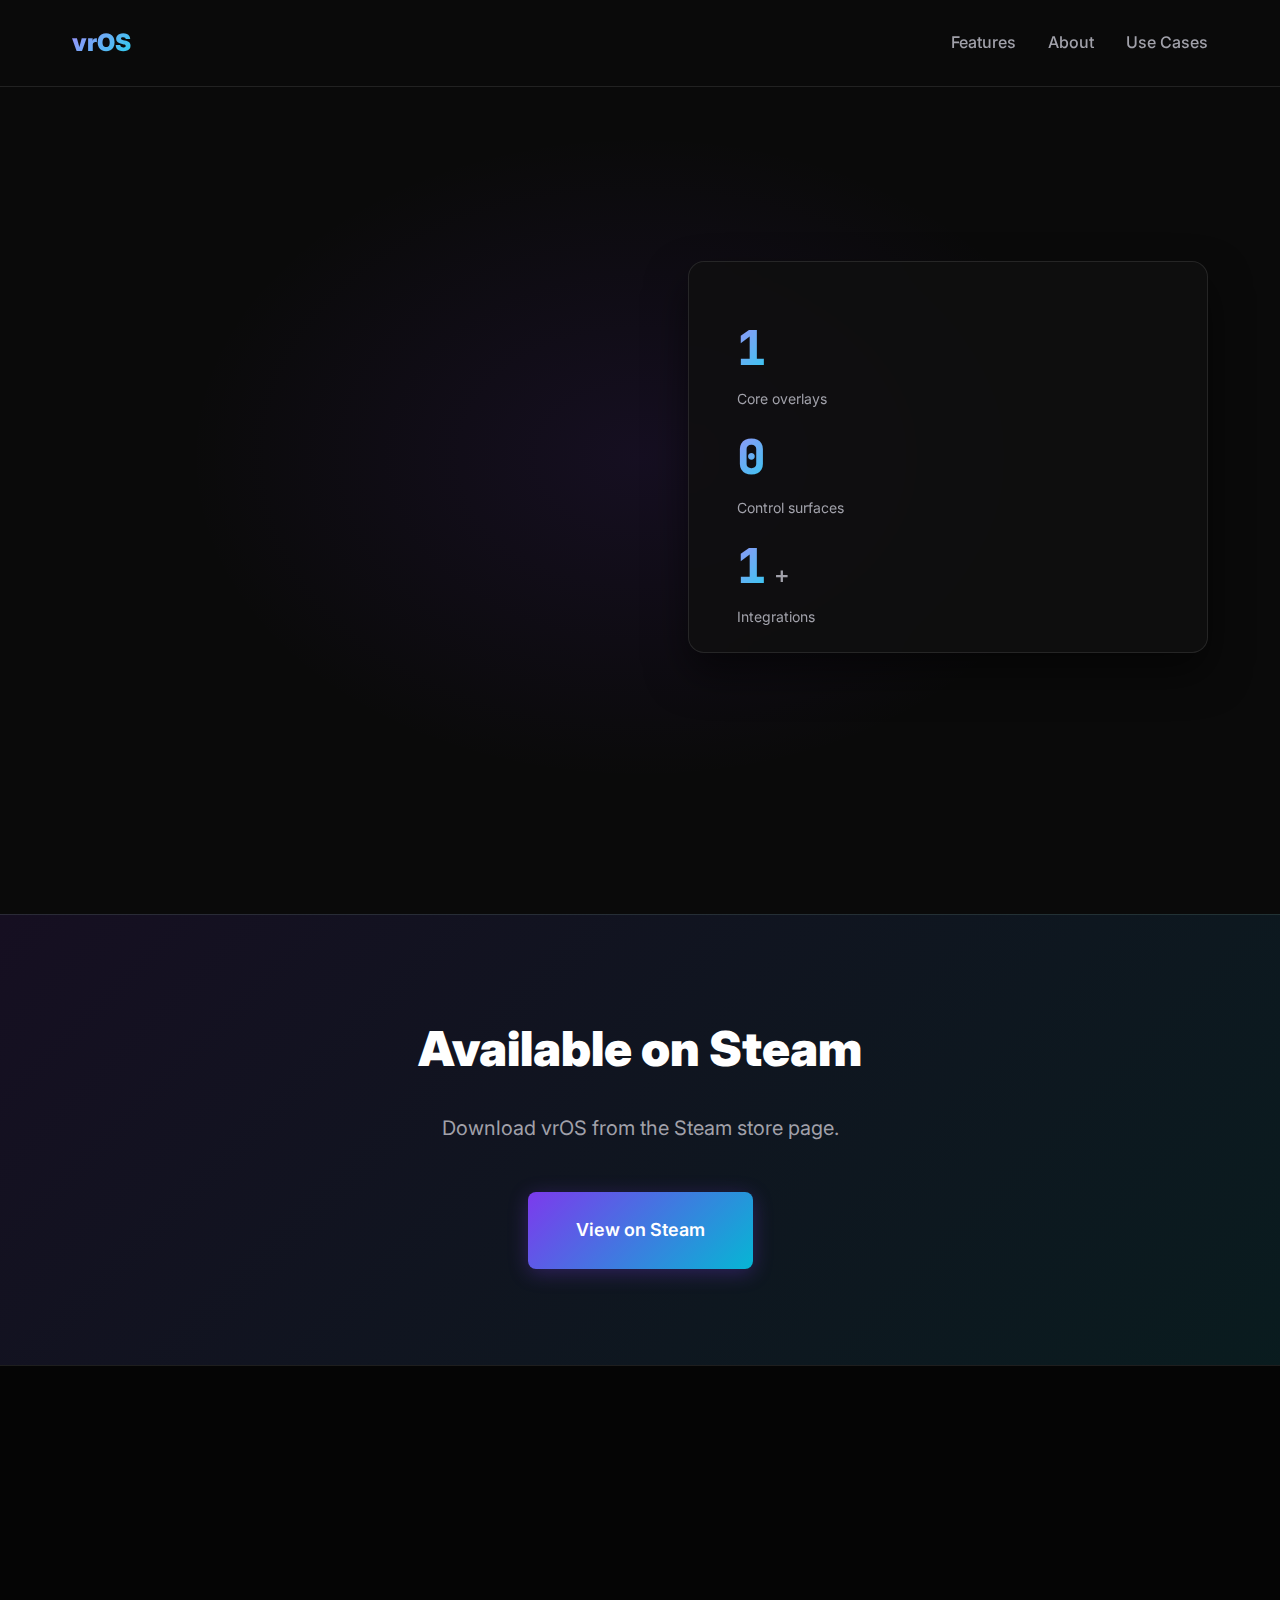
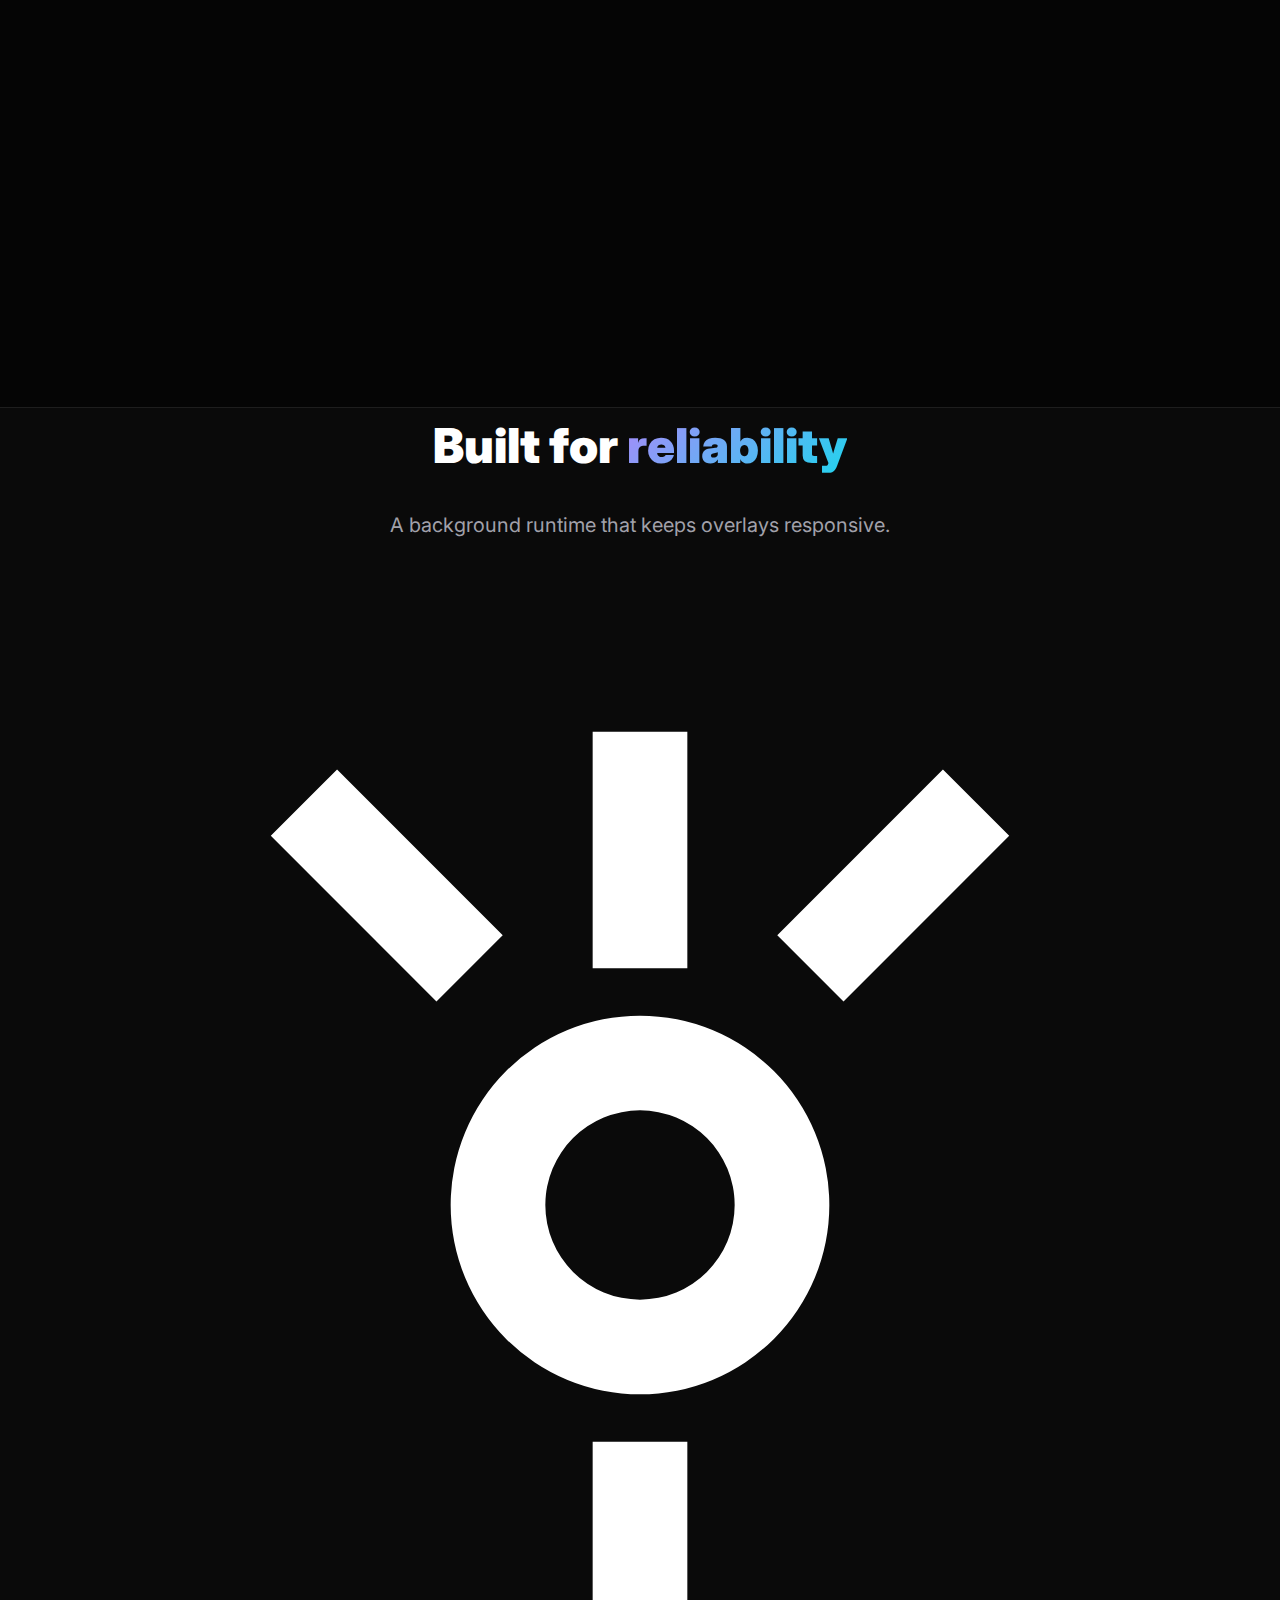
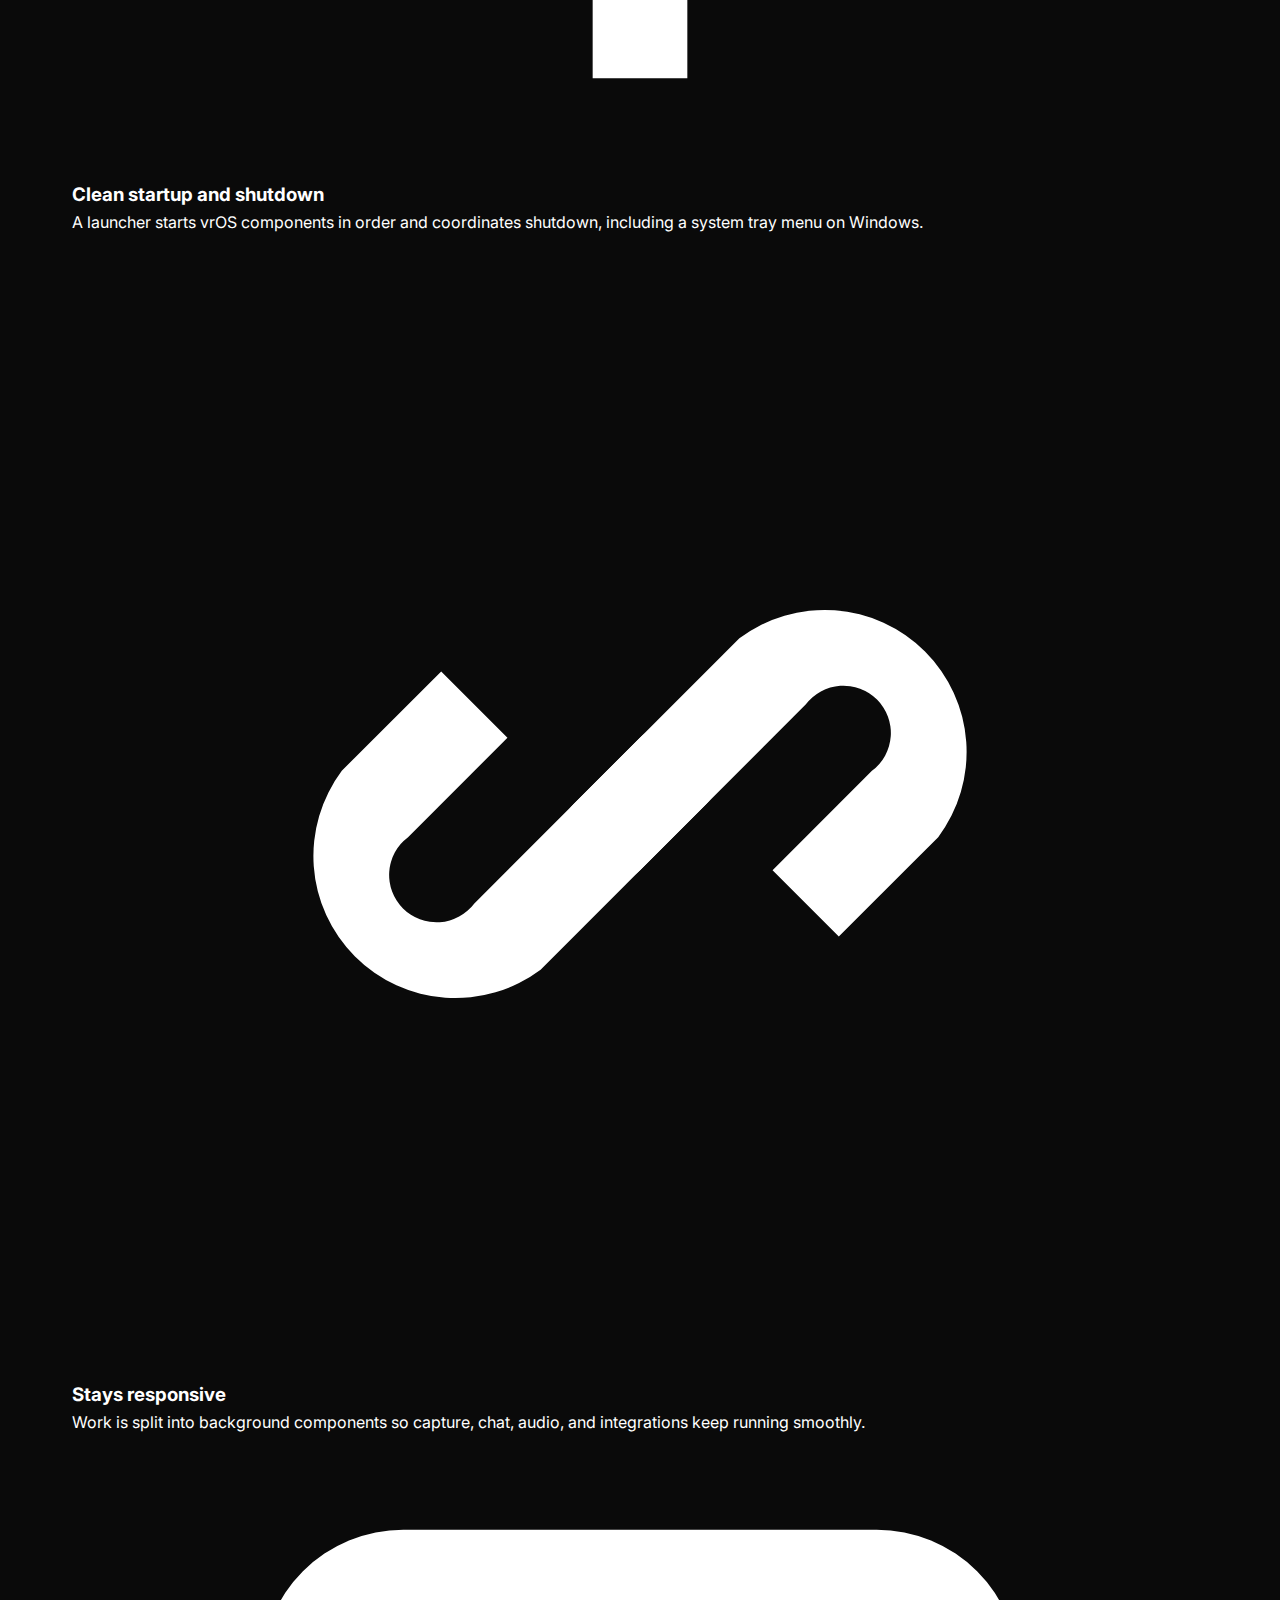
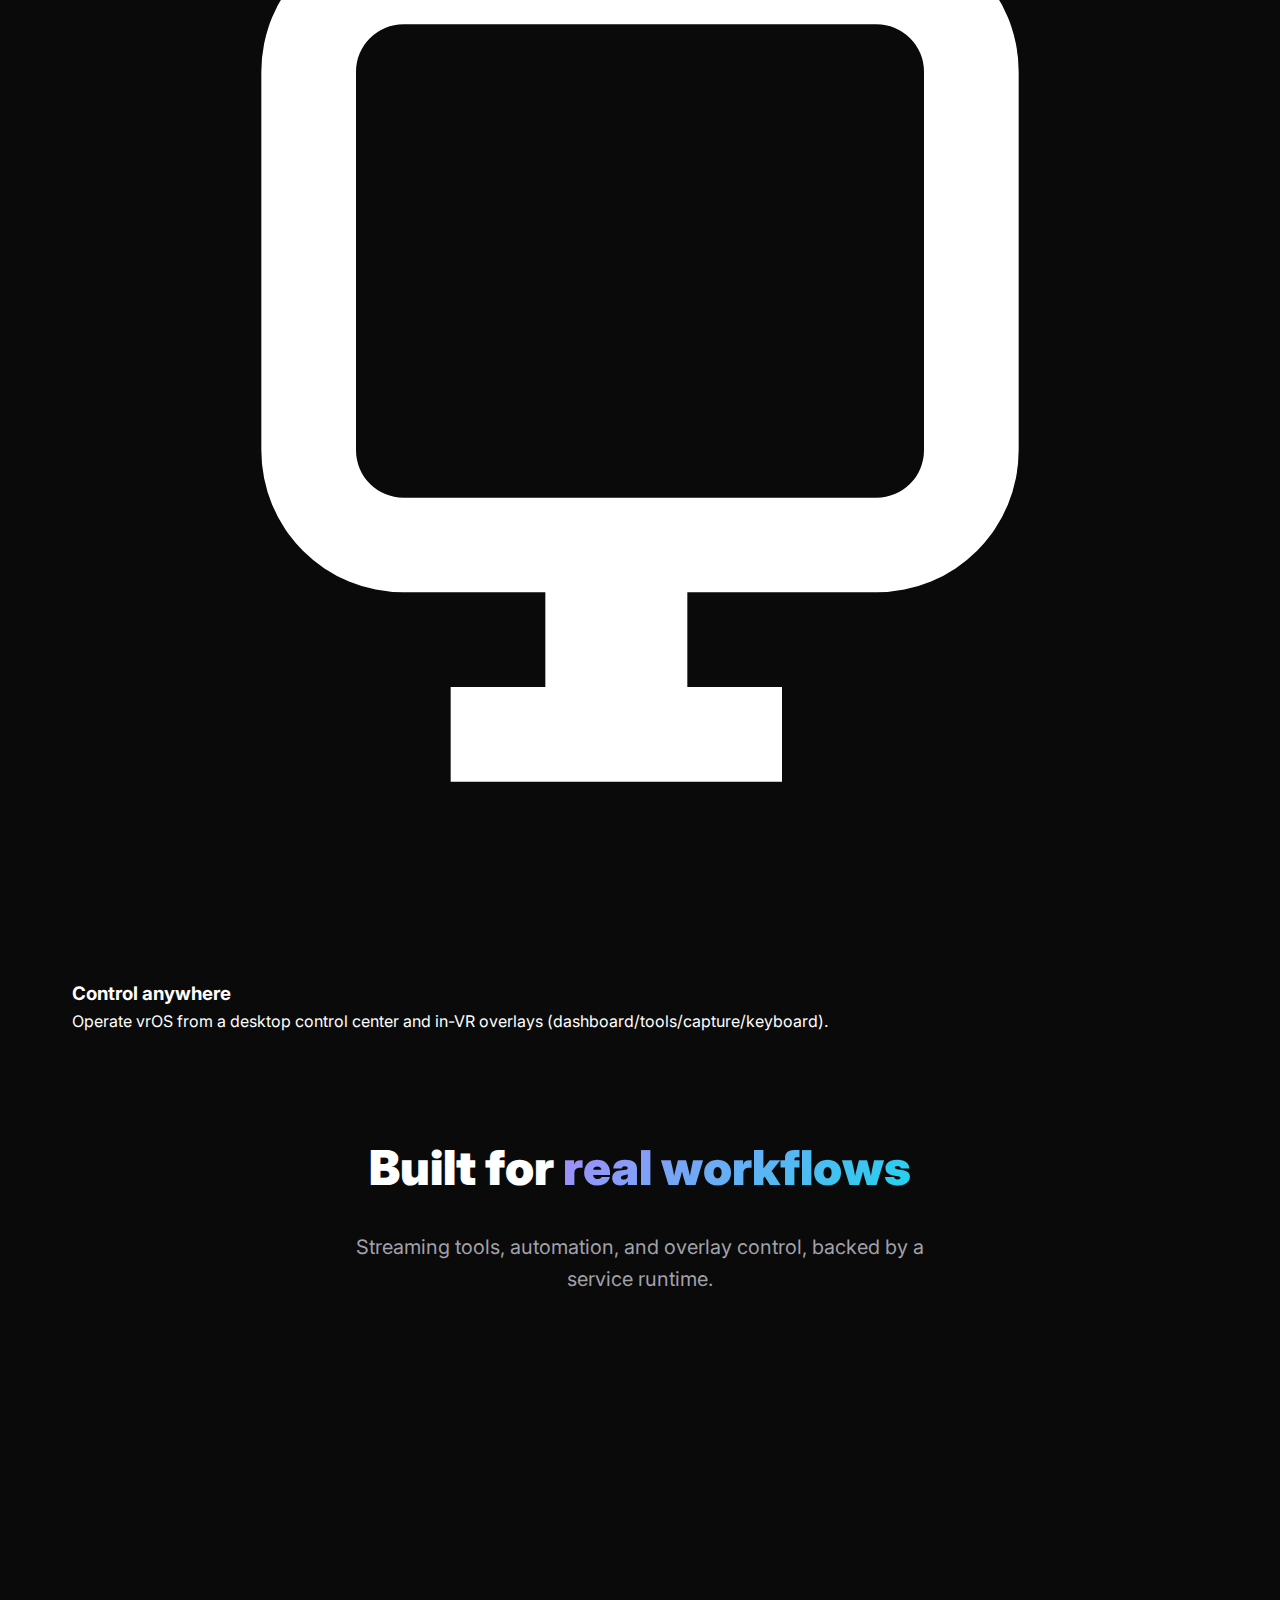
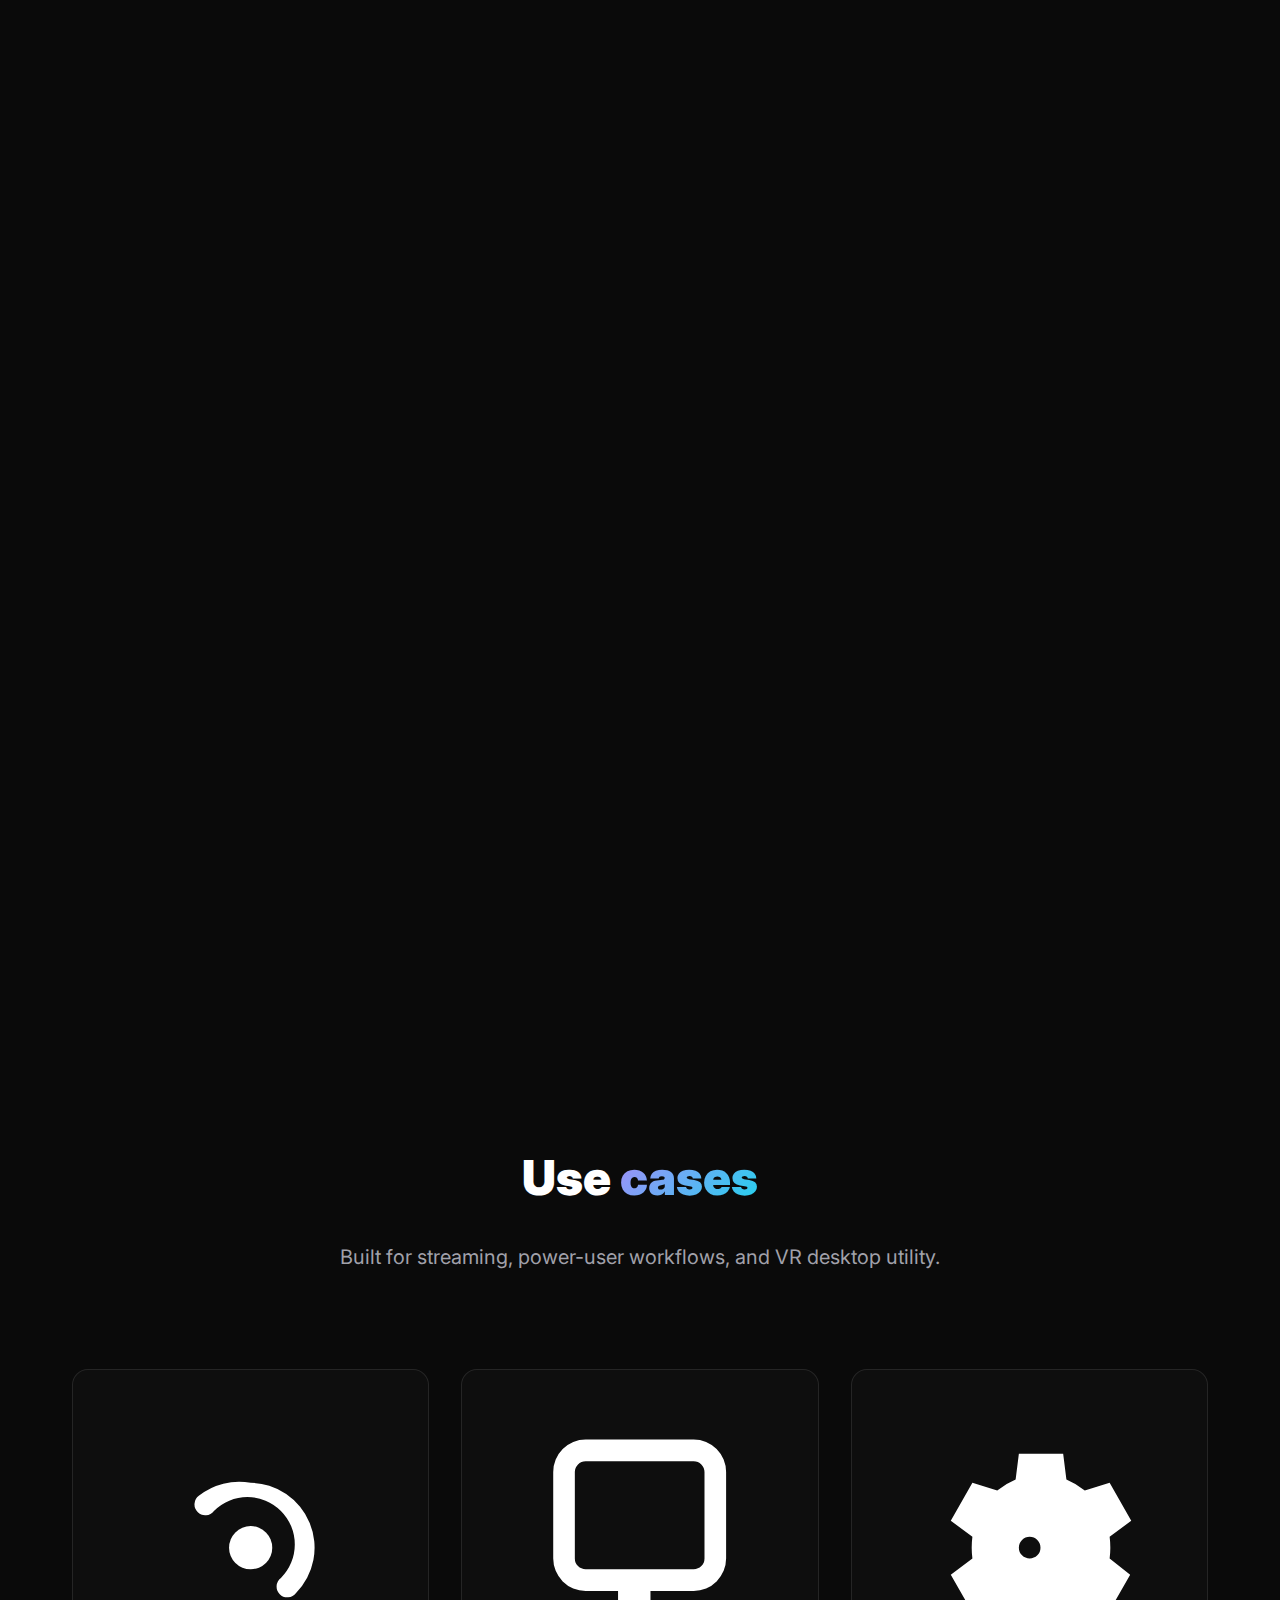
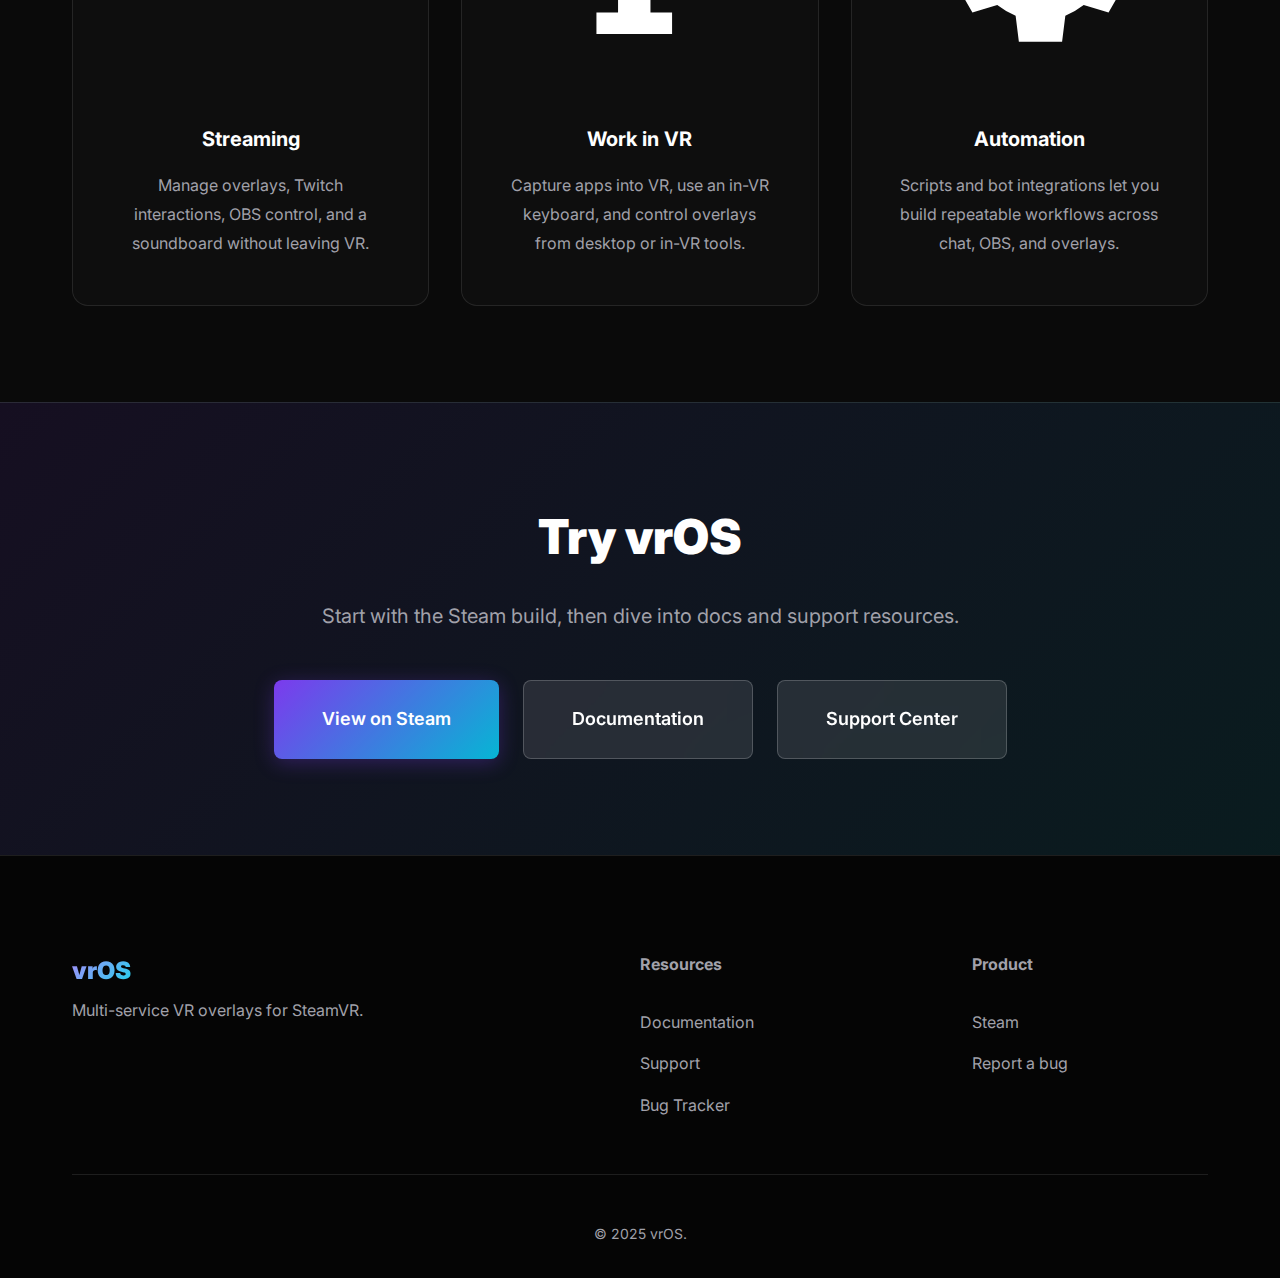
<file: index.html>
<!DOCTYPE html>
<html lang="en">
<head>
    <meta charset="UTF-8">
    <meta name="viewport" content="width=device-width, initial-scale=1.0">
    <title>vrOS - VR overlays and desktop control center</title>
    <meta name="description" content="vrOS is a multi-service VR overlay system for Windows + SteamVR: capture, in-VR keyboard, tools, and a desktop control center with Twitch/OBS/VRChat OSC integration.">
    <meta name="keywords" content="VR, SteamVR, OpenVR, overlay, VR overlay, vrOS, VROS, VR streaming, Twitch, OBS, VRChat, OSC">
    <meta name="author" content="vrOS Team">

    <link rel="icon" type="image/x-icon" href="/favicon.ico">
    <link rel="icon" type="image/png" sizes="32x32" href="/assets/images/vros-logo.png">

    <meta property="og:type" content="website">
    <meta property="og:url" content="https://vros.cat/">
    <meta property="og:title" content="vrOS - VR overlays and desktop control center">
    <meta property="og:description" content="A multi-service VR overlay system for Windows + SteamVR: capture, keyboard, tools, and a desktop control center.">
    <meta property="og:image" content="https://vros.cat/assets/images/og-image.png">
    <meta property="og:image:width" content="1200">
    <meta property="og:image:height" content="630">
    <meta property="og:image:alt" content="vrOS - VR overlays and desktop control center">
    <meta property="og:site_name" content="vrOS">
    <meta property="og:locale" content="en_US">

    <meta property="twitter:card" content="summary_large_image">
    <meta property="twitter:url" content="https://vros.cat/">
    <meta property="twitter:title" content="vrOS - VR overlays and desktop control center">
    <meta property="twitter:description" content="A multi-service VR overlay system for Windows + SteamVR: capture, keyboard, tools, and a desktop control center.">
    <meta property="twitter:image" content="https://vros.cat/assets/images/og-image.png">
    <meta property="twitter:image:alt" content="vrOS - VR overlays and desktop control center">

    <link rel="canonical" href="https://vros.cat/">
    <meta name="robots" content="index, follow">
    <meta name="theme-color" content="#7c3aed">

    <script type="application/ld+json">
    {
        "@context": "https://schema.org",
        "@type": "SoftwareApplication",
        "name": "vrOS",
        "applicationCategory": "UtilitiesApplication",
        "operatingSystem": ["Windows"],
        "description": "Multi-service VR overlay system for Windows + SteamVR with capture, keyboard, and a desktop control center.",
        "url": "https://vros.cat/",
        "publisher": {
            "@type": "Organization",
            "name": "vrOS Team"
        }
    }
    </script>

    <link rel="stylesheet" href="css/style.css">

    <link rel="preconnect" href="https://fonts.googleapis.com">
    <link rel="preconnect" href="https://fonts.gstatic.com" crossorigin>
    <link href="https://fonts.googleapis.com/css2?family=Inter:wght@400;500;600;700;900&family=JetBrains+Mono:wght@400;600&display=swap" rel="stylesheet">
</head>
<body>
    <svg xmlns="http://www.w3.org/2000/svg" style="position:absolute;width:0;height:0;overflow:hidden" aria-hidden="true" focusable="false">
        <symbol id="icon-grid" viewBox="0 0 24 24">
            <path fill="currentColor" d="M3 3h8v8H3V3zm10 0h8v8h-8V3zM3 13h8v8H3v-8zm10 0h8v8h-8v-8z"/>
        </symbol>
        <symbol id="icon-arrows" viewBox="0 0 24 24">
            <path fill="currentColor" d="M7 7h11l-3-3 1.4-1.4L22.8 9l-6.4 6.4L15 14l3-3H7V7zm10 10H6l3 3-1.4 1.4L1.2 15l6.4-6.4L9 10l-3 3h11v4z"/>
        </symbol>
        <symbol id="icon-layers" viewBox="0 0 24 24">
            <path fill="currentColor" d="M12 2 2 7l10 5 10-5-10-5zm0 7L2 14l10 5 10-5-10-5z"/>
        </symbol>
        <symbol id="icon-plug" viewBox="0 0 24 24">
            <path fill="currentColor" d="M7 2h2v6h6V2h2v6h2v3h-1v4a6 6 0 0 1-5 5.9V23h-2v-2.1A6 6 0 0 1 6 15v-4H5V8h2V2zm1 9v4a4 4 0 0 0 4 4h0a4 4 0 0 0 4-4v-4H8z"/>
        </symbol>
        <symbol id="icon-hub" viewBox="0 0 24 24">
            <path fill="currentColor" d="M11 2h2v5h-2V2zM4.2 4.2l1.4-1.4 3.5 3.5-1.4 1.4-3.5-3.5zM19.8 4.2l-3.5 3.5-1.4-1.4 3.5-3.5 1.4 1.4zM12 8a4 4 0 1 1 0 8 4 4 0 0 1 0-8zm0 2a2 2 0 1 0 0 4 2 2 0 0 0 0-4zM11 17h2v5h-2v-5z"/>
        </symbol>
        <symbol id="icon-link" viewBox="0 0 24 24">
            <path fill="currentColor" d="M10.6 13.4a1 1 0 0 1 0-1.4l3.5-3.5a3 3 0 0 1 4.2 4.2l-2.1 2.1-1.4-1.4 2.1-2.1a1 1 0 1 0-1.4-1.4l-3.5 3.5a1 1 0 0 1-1.4 0z"/>
            <path fill="currentColor" d="M13.4 10.6a1 1 0 0 1 0 1.4l-3.5 3.5a3 3 0 0 1-4.2-4.2l2.1-2.1 1.4 1.4-2.1 2.1a1 1 0 1 0 1.4 1.4l3.5-3.5a1 1 0 0 1 1.4 0z"/>
        </symbol>
        <symbol id="icon-monitor" viewBox="0 0 24 24">
            <path fill="currentColor" d="M4 5a3 3 0 0 1 3-3h10a3 3 0 0 1 3 3v8a3 3 0 0 1-3 3h-4v2h2v2H8v-2h2v-2H7a3 3 0 0 1-3-3V5zm3-1a1 1 0 0 0-1 1v8a1 1 0 0 0 1 1h10a1 1 0 0 0 1-1V5a1 1 0 0 0-1-1H7z"/>
        </symbol>
        <symbol id="icon-camera" viewBox="0 0 24 24">
            <path fill="currentColor" d="M4 7a3 3 0 0 1 3-3h5l2 2h3a3 3 0 0 1 3 3v8a3 3 0 0 1-3 3H7a3 3 0 0 1-3-3V7zm3-1a1 1 0 0 0-1 1v10a1 1 0 0 0 1 1h10a1 1 0 0 0 1-1V9a1 1 0 0 0-1-1h-3.8L12.2 6H7z"/>
            <path fill="currentColor" d="M12 10a3 3 0 1 1 0 6 3 3 0 0 1 0-6zm0 2a1 1 0 1 0 0 2 1 1 0 0 0 0-2z"/>
        </symbol>
        <symbol id="icon-keyboard" viewBox="0 0 24 24">
            <path fill="currentColor" d="M4 6a3 3 0 0 1 3-3h10a3 3 0 0 1 3 3v10a3 3 0 0 1-3 3H7a3 3 0 0 1-3-3V6zm3-1a1 1 0 0 0-1 1v10a1 1 0 0 0 1 1h10a1 1 0 0 0 1-1V6a1 1 0 0 0-1-1H7z"/>
            <path fill="currentColor" d="M8 9h2v2H8V9zm3 0h2v2h-2V9zm3 0h2v2h-2V9zM8 12h2v2H8v-2zm3 0h2v2h-2v-2zm3 0h2v2h-2v-2zM8 15h8v2H8v-2z"/>
        </symbol>
        <symbol id="icon-chat" viewBox="0 0 24 24">
            <path fill="currentColor" d="M4 4a3 3 0 0 1 3-3h10a3 3 0 0 1 3 3v9a3 3 0 0 1-3 3H10l-4.5 3.4A1 1 0 0 1 4 19v-3H7a3 3 0 0 1-3-3V4zm3-1a1 1 0 0 0-1 1v9a1 1 0 0 0 1 1h1a1 1 0 0 1 1 1v1.1L9.9 14H17a1 1 0 0 0 1-1V4a1 1 0 0 0-1-1H7z"/>
        </symbol>
        <symbol id="icon-code" viewBox="0 0 24 24">
            <path fill="currentColor" d="M9.4 16.6 4.8 12l4.6-4.6L8 6l-6 6 6 6 1.4-1.4zm5.2 0L19.2 12l-4.6-4.6L16 6l6 6-6 6-1.4-1.4z"/>
        </symbol>
        <symbol id="icon-audio" viewBox="0 0 24 24">
            <path fill="currentColor" d="M3 10a3 3 0 0 1 3-3h3l5-4a1 1 0 0 1 1.6.8v16a1 1 0 0 1-1.6.8l-5-4H6a3 3 0 0 1-3-3v-4zm3-1a1 1 0 0 0-1 1v4a1 1 0 0 0 1 1h3.4a1 1 0 0 1 .6.2l3.6 2.9V5.9L10 8.8a1 1 0 0 1-.6.2H6z"/>
            <path fill="currentColor" d="M18.5 8.3a1 1 0 0 1 1.4 0A6 6 0 0 1 21.7 12a6 6 0 0 1-1.8 3.7 1 1 0 1 1-1.4-1.4A4 4 0 0 0 19.7 12a4 4 0 0 0-1.2-2.3 1 1 0 0 1 0-1.4z"/>
        </symbol>
        <symbol id="icon-broadcast" viewBox="0 0 24 24">
            <path fill="currentColor" d="M12 6a6 6 0 0 1 4.2 10.2 1 1 0 1 1-1.4-1.4A4 4 0 1 0 8.6 8.6a1 1 0 1 1-1.4-1.4A6 6 0 0 1 12 6z"/>
            <path fill="currentColor" d="M12 10a2 2 0 1 1 0 4 2 2 0 0 1 0-4z"/>
        </symbol>
        <symbol id="icon-gear" viewBox="0 0 24 24">
            <path fill="currentColor" d="M19.4 13a7.8 7.8 0 0 0 0-2l2-1.5-2-3.5-2.3.7a7.8 7.8 0 0 0-1.7-1l-.3-2.4H11l-.3 2.4a7.8 7.8 0 0 0-1.7 1L6.7 6l-2 3.5L6.7 11a7.8 7.8 0 0 0 0 2l-2 1.5 2 3.5 2.3-.7a7.8 7.8 0 0 0 1.7 1l.3 2.4h4l.3-2.4a7.8 7.8 0 0 0 1.7-1l2.3.7 2-3.5L19.4 13zM13 12a1 1 0 1 1-2 0 1 1 0 0 1 2 0z"/>
        </symbol>
    </svg>

    <nav class="navbar">
        <div class="container">
            <div class="nav-brand">
                <span class="logo">vrOS</span>
            </div>
            <div class="nav-links">
                <a href="#features">Features</a>
                <a href="#architecture">About</a>
                <a href="#use-cases">Use Cases</a>
            </div>
        </div>
    </nav>

    <section class="hero">
        <div class="container">
            <div class="hero-content">
                <h1 class="hero-title">
                    VR overlays and a<br>
                    <span class="gradient-text">desktop control center</span>
                </h1>
                <p class="hero-subtitle">
                    <span class="highlight">Windows + SteamVR</span> •
                    <span class="highlight">capture + keyboard</span> •
                    <span class="highlight">Twitch + OBS + VRChat</span>
                </p>
                <p class="hero-description">
                    vrOS brings capture and controls into VR, with a desktop control center and in-VR tools.
                    Capture windows, manage overlays, type with an in-VR keyboard, and run streaming workflows with Twitch, OBS,
                    and VRChat OSC.
                </p>
                <div class="hero-actions">
                    <a class="btn btn-primary" href="https://store.steampowered.com/app/3873610" target="_blank" rel="noopener">
                        View on Steam
                    </a>
                    <a class="btn btn-secondary" href="https://docs.vros.cat/" target="_blank" rel="noopener">
                        Documentation
                    </a>
                    <a class="btn btn-secondary" href="https://support.vros.cat" target="_blank" rel="noopener">
                        Support
                    </a>
                </div>
            </div>
            <div class="hero-visual">
                <div class="performance-card" aria-label="vrOS highlights">
                    <div class="perf-metric">
                        <span class="perf-value" data-value="4">0</span>
                        <span class="perf-unit"></span>
                        <span class="perf-label">Core overlays</span>
                    </div>
                    <div class="perf-metric">
                        <span class="perf-value" data-value="2">0</span>
                        <span class="perf-unit"></span>
                        <span class="perf-label">Control surfaces</span>
                    </div>
                    <div class="perf-metric">
                        <span class="perf-value" data-value="3">0</span>
                        <span class="perf-unit">+</span>
                        <span class="perf-label">Integrations</span>
                    </div>
                </div>
            </div>
        </div>
    </section>

    <section class="cta" aria-label="Steam store link">
        <div class="container">
            <div class="cta-content">
                <h2 class="cta-title">Available on Steam</h2>
                <p class="cta-subtitle">Download vrOS from the Steam store page.</p>
                <div class="cta-actions">
                    <a class="btn btn-primary btn-large" href="https://store.steampowered.com/app/3873610" target="_blank" rel="noopener">
                        View on Steam
                    </a>
                </div>
            </div>
        </div>
    </section>

    <section class="stats" aria-label="vrOS summary">
        <div class="container">
            <div class="stats-grid">
                <div class="stat-card">
                    <div class="stat-icon" aria-hidden="true"><svg viewBox="0 0 24 24"><use href="#icon-grid"/></svg></div>
                    <div class="stat-value" data-counter="4">0</div>
                    <div class="stat-suffix"></div>
                    <div class="stat-label">Core overlays (capture, keyboard, tools, dashboard)</div>
                </div>
                <div class="stat-card">
                    <div class="stat-icon" aria-hidden="true"><svg viewBox="0 0 24 24"><use href="#icon-monitor"/></svg></div>
                    <div class="stat-value" data-counter="2">0</div>
                    <div class="stat-suffix"></div>
                    <div class="stat-label">Control surfaces (desktop + in-VR)</div>
                </div>
                <div class="stat-card">
                    <div class="stat-icon" aria-hidden="true"><svg viewBox="0 0 24 24"><use href="#icon-gear"/></svg></div>
                    <div class="stat-value" data-counter="10">0</div>
                    <div class="stat-suffix">+</div>
                    <div class="stat-label">Tools, panels, and automation</div>
                </div>
                <div class="stat-card">
                    <div class="stat-icon" aria-hidden="true"><svg viewBox="0 0 24 24"><use href="#icon-plug"/></svg></div>
                    <div class="stat-value" data-counter="3">0</div>
                    <div class="stat-suffix">+</div>
                    <div class="stat-label">Integrations (Twitch, OBS, VRChat OSC)</div>
                </div>
            </div>
        </div>
    </section>

    <section id="architecture" class="architecture">
        <div class="container">
            <div class="section-header">
                <h2 class="section-title">Built for <span class="gradient-text">reliability</span></h2>
                <p class="section-subtitle">A background runtime that keeps overlays responsive.</p>
            </div>

            <div class="architecture-grid">
                <div class="arch-card">
                    <div class="arch-icon" aria-hidden="true"><svg viewBox="0 0 24 24"><use href="#icon-hub"/></svg></div>
                    <h3>Clean startup and shutdown</h3>
                    <p>A launcher starts vrOS components in order and coordinates shutdown, including a system tray menu on Windows.</p>
                </div>
                <div class="arch-card">
                    <div class="arch-icon" aria-hidden="true"><svg viewBox="0 0 24 24"><use href="#icon-link"/></svg></div>
                    <h3>Stays responsive</h3>
                    <p>Work is split into background components so capture, chat, audio, and integrations keep running smoothly.</p>
                </div>
                <div class="arch-card">
                    <div class="arch-icon" aria-hidden="true"><svg viewBox="0 0 24 24"><use href="#icon-monitor"/></svg></div>
                    <h3>Control anywhere</h3>
                    <p>Operate vrOS from a desktop control center and in-VR overlays (dashboard/tools/capture/keyboard).</p>
                </div>
            </div>
        </div>
    </section>

    <section id="features" class="features">
        <div class="container">
            <div class="section-header">
                <h2 class="section-title">Built for <span class="gradient-text">real workflows</span></h2>
                <p class="section-subtitle">Streaming tools, automation, and overlay control, backed by a service runtime.</p>
            </div>

            <div class="features-grid">
                <div class="feature-card">
                    <div class="feature-icon" aria-hidden="true"><svg viewBox="0 0 24 24"><use href="#icon-monitor"/></svg></div>
                    <h3>Capture overlay</h3>
                    <p>Capture windows and displays into VR with configurable throttling and interaction/pointer forwarding.</p>
                </div>
                <div class="feature-card">
                    <div class="feature-icon" aria-hidden="true"><svg viewBox="0 0 24 24"><use href="#icon-keyboard"/></svg></div>
                    <h3>In-VR keyboard</h3>
                    <p>Keyboard overlay with routing support, layout/theme configuration, and VR-friendly focus behavior.</p>
                </div>
                <div class="feature-card">
                    <div class="feature-icon" aria-hidden="true"><svg viewBox="0 0 24 24"><use href="#icon-chat"/></svg></div>
                    <h3>Chat and integrations</h3>
                    <p>Unified chat surface integrating Twitch chat and VRChat OSC, with settings persistence.</p>
                </div>
                <div class="feature-card">
                    <div class="feature-icon" aria-hidden="true"><svg viewBox="0 0 24 24"><use href="#icon-camera"/></svg></div>
                    <h3>OBS control</h3>
                    <p>Connect to OBS and control scenes/sources and stream/record workflows through the OBS service.</p>
                </div>
                <div class="feature-card">
                    <div class="feature-icon" aria-hidden="true"><svg viewBox="0 0 24 24"><use href="#icon-code"/></svg></div>
                    <h3>Scripting</h3>
                    <p>Script library + editor, run/stop, output console, and an API browser for automation workflows.</p>
                </div>
                <div class="feature-card">
                    <div class="feature-icon" aria-hidden="true"><svg viewBox="0 0 24 24"><use href="#icon-audio"/></svg></div>
                    <h3>Audio control</h3>
                    <p>Per-application volume/mute controls, device/session lists, and live audio level metering.</p>
                </div>
            </div>
        </div>
    </section>

    <section id="use-cases" class="use-cases">
        <div class="container">
            <div class="section-header">
                <h2 class="section-title">Use <span class="gradient-text">cases</span></h2>
                <p class="section-subtitle">Built for streaming, power-user workflows, and VR desktop utility.</p>
            </div>

            <div class="use-cases-grid">
                <div class="use-case-card">
                    <div class="use-case-icon" aria-hidden="true"><svg viewBox="0 0 24 24"><use href="#icon-broadcast"/></svg></div>
                    <h3>Streaming</h3>
                    <p>Manage overlays, Twitch interactions, OBS control, and a soundboard without leaving VR.</p>
                </div>
                <div class="use-case-card">
                    <div class="use-case-icon" aria-hidden="true"><svg viewBox="0 0 24 24"><use href="#icon-monitor"/></svg></div>
                    <h3>Work in VR</h3>
                    <p>Capture apps into VR, use an in-VR keyboard, and control overlays from desktop or in-VR tools.</p>
                </div>
                <div class="use-case-card">
                    <div class="use-case-icon" aria-hidden="true"><svg viewBox="0 0 24 24"><use href="#icon-gear"/></svg></div>
                    <h3>Automation</h3>
                    <p>Scripts and bot integrations let you build repeatable workflows across chat, OBS, and overlays.</p>
                </div>
            </div>
        </div>
    </section>

    <section class="cta">
        <div class="container">
            <div class="cta-content">
                <h2 class="cta-title">Try vrOS</h2>
                <p class="cta-subtitle">Start with the Steam build, then dive into docs and support resources.</p>
                <div class="cta-actions">
                    <a class="btn btn-primary btn-large" href="https://store.steampowered.com/app/3873610" target="_blank" rel="noopener">
                        View on Steam
                    </a>
                    <a class="btn btn-secondary btn-large" href="https://docs.vros.cat/" target="_blank" rel="noopener">
                        Documentation
                    </a>
                    <a class="btn btn-secondary btn-large" href="https://support.vros.cat" target="_blank" rel="noopener">
                        Support Center
                    </a>
                </div>
            </div>
        </div>
    </section>

    <footer class="footer">
        <div class="container">
            <div class="footer-content">
                <div class="footer-brand">
                    <span class="logo">vrOS</span>
                    <p>Multi-service VR overlays for SteamVR.</p>
                </div>
                <div class="footer-links">
                    <h4>Resources</h4>
                    <a href="https://docs.vros.cat/" target="_blank" rel="noopener">Documentation</a>
                    <a href="https://support.vros.cat" target="_blank" rel="noopener">Support</a>
                    <a href="https://support.vros.cat/bugs/" target="_blank" rel="noopener">Bug Tracker</a>
                </div>
                <div class="footer-social">
                    <h4>Product</h4>
                    <a href="https://store.steampowered.com/app/3873610" target="_blank" rel="noopener">Steam</a>
                    <a href="https://support.vros.cat/report-bug.html" target="_blank" rel="noopener">Report a bug</a>
                </div>
            </div>
            <div class="footer-bottom">
                <p>&copy; 2025 vrOS.</p>
            </div>
        </div>
    </footer>

    <script src="js/main.js"></script>
</body>
</html>
</file>
<file: css/style.css>
/* Reset and Base Styles */
* {
    margin: 0;
    padding: 0;
    box-sizing: border-box;
}

:root {
    /* Colors */
    --primary: #7c3aed;
    --primary-light: #a78bfa;
    --primary-dark: #5b21b6;
    --secondary: #06b6d4;
    --secondary-light: #22d3ee;
    --accent: #f59e0b;
    --bg-dark: #0a0a0a;
    --bg-darker: #050505;
    --bg-card: rgba(15, 15, 15, 0.8);
    --text-primary: #ffffff;
    --text-secondary: #a1a1aa;
    --border-color: rgba(255, 255, 255, 0.1);
    
    /* Gradients */
    --gradient-primary: linear-gradient(135deg, var(--primary) 0%, var(--secondary) 100%);
    --gradient-text: linear-gradient(135deg, var(--primary-light) 0%, var(--secondary-light) 100%);
    
    /* Spacing */
    --spacing-xs: 0.5rem;
    --spacing-sm: 1rem;
    --spacing-md: 1.5rem;
    --spacing-lg: 2rem;
    --spacing-xl: 3rem;
    --spacing-2xl: 4rem;
    --spacing-3xl: 6rem;
    
    /* Typography */
    --font-sans: 'Inter', -apple-system, BlinkMacSystemFont, 'Segoe UI', sans-serif;
    --font-mono: 'JetBrains Mono', 'Courier New', monospace;
}

html {
    scroll-behavior: smooth;
}

body {
    font-family: var(--font-sans);
    background-color: var(--bg-dark);
    color: var(--text-primary);
    line-height: 1.6;
    overflow-x: hidden;
}

/* Container */
.container {
    max-width: 1200px;
    margin: 0 auto;
    padding: 0 var(--spacing-lg);
}

/* Navigation */
.navbar {
    position: fixed;
    top: 0;
    width: 100%;
    background: rgba(10, 10, 10, 0.8);
    backdrop-filter: blur(20px);
    border-bottom: 1px solid var(--border-color);
    z-index: 1000;
    transition: all 0.3s ease;
}

.navbar .container {
    display: flex;
    justify-content: space-between;
    align-items: center;
    padding: var(--spacing-md) var(--spacing-lg);
}

.nav-brand {
    display: flex;
    align-items: center;
}

.logo {
    font-size: 1.5rem;
    font-weight: 900;
    background: var(--gradient-text);
    -webkit-background-clip: text;
    -webkit-text-fill-color: transparent;
    background-clip: text;
}

.nav-links {
    display: flex;
    gap: var(--spacing-lg);
}

.nav-links a {
    color: var(--text-secondary);
    text-decoration: none;
    font-weight: 500;
    transition: color 0.3s ease;
}

.nav-links a:hover {
    color: var(--text-primary);
}

/* Hero Section */
.hero {
    min-height: 100vh;
    display: flex;
    align-items: center;
    padding: var(--spacing-3xl) 0;
    position: relative;
    background: radial-gradient(ellipse at center, rgba(124, 58, 237, 0.1) 0%, transparent 50%);
}

.hero .container {
    display: grid;
    grid-template-columns: 1fr 1fr;
    gap: var(--spacing-3xl);
    align-items: center;
}

.hero-title {
    font-size: clamp(2.5rem, 5vw, 4rem);
    font-weight: 900;
    line-height: 1.1;
    margin-bottom: var(--spacing-lg);
}

.gradient-text {
    background: var(--gradient-text);
    -webkit-background-clip: text;
    -webkit-text-fill-color: transparent;
    background-clip: text;
}

.hero-subtitle {
    font-size: 1.25rem;
    color: var(--text-secondary);
    margin-bottom: var(--spacing-md);
    font-family: var(--font-mono);
}

.highlight {
    color: var(--primary-light);
    font-weight: 600;
}

.hero-description {
    font-size: 1.125rem;
    color: var(--text-secondary);
    margin-bottom: var(--spacing-xl);
    line-height: 1.8;
}

.hero-actions {
    display: flex;
    gap: var(--spacing-md);
    flex-wrap: wrap;
}

/* Buttons */
.btn {
    display: inline-flex;
    align-items: center;
    gap: var(--spacing-xs);
    padding: var(--spacing-sm) var(--spacing-lg);
    border-radius: 0.5rem;
    font-weight: 600;
    text-decoration: none;
    transition: all 0.3s ease;
    border: none;
    cursor: pointer;
    font-size: 1rem;
}

.btn-primary {
    background: var(--gradient-primary);
    color: white;
    box-shadow: 0 4px 20px rgba(124, 58, 237, 0.3);
}

.btn-primary:hover {
    transform: translateY(-2px);
    box-shadow: 0 6px 30px rgba(124, 58, 237, 0.4);
}

.btn-secondary {
    background: rgba(255, 255, 255, 0.1);
    color: white;
    border: 1px solid rgba(255, 255, 255, 0.2);
    backdrop-filter: blur(10px);
}

.btn-secondary:hover {
    background: rgba(255, 255, 255, 0.15);
    border-color: rgba(255, 255, 255, 0.3);
}

.btn-large {
    padding: var(--spacing-md) var(--spacing-xl);
    font-size: 1.125rem;
}

.btn-icon {
    flex-shrink: 0;
}

/* Disabled Button */
.btn-disabled {
    opacity: 0.5;
    cursor: not-allowed;
    background: rgba(255, 255, 255, 0.1);
    border: 1px solid rgba(255, 255, 255, 0.1);
}

.btn-disabled:hover {
    transform: none;
    box-shadow: none;
}

/* Performance Card */
.performance-card {
    background: var(--bg-card);
    backdrop-filter: blur(20px);
    border: 1px solid var(--border-color);
    border-radius: 1rem;
    padding: var(--spacing-xl);
    display: flex;
    flex-direction: column;
    gap: var(--spacing-lg);
    box-shadow: 0 20px 40px rgba(0, 0, 0, 0.5);
}

.perf-metric {
    display: flex;
    align-items: baseline;
    gap: var(--spacing-xs);
    position: relative;
}

.perf-value {
    font-size: 3rem;
    font-weight: 900;
    font-family: var(--font-mono);
    background: var(--gradient-text);
    -webkit-background-clip: text;
    -webkit-text-fill-color: transparent;
    background-clip: text;
}

.perf-unit {
    font-size: 1.5rem;
    color: var(--text-secondary);
    font-weight: 500;
}

.perf-label {
    position: absolute;
    bottom: -1.5rem;
    left: 0;
    font-size: 0.875rem;
    color: var(--text-secondary);
    white-space: nowrap;
}

/* Stats Section */
.stats {
    padding: var(--spacing-3xl) 0;
    background: var(--bg-darker);
    border-top: 1px solid var(--border-color);
    border-bottom: 1px solid var(--border-color);
}

.stats-grid {
    display: grid;
    grid-template-columns: repeat(auto-fit, minmax(200px, 1fr));
    gap: var(--spacing-lg);
}

.stat-card {
    text-align: center;
    padding: var(--spacing-lg);
    background: var(--bg-card);
    border-radius: 0.75rem;
    border: 1px solid var(--border-color);
    transition: all 0.3s ease;
}

.stat-card:hover {
    transform: translateY(-4px);
    border-color: var(--primary);
    box-shadow: 0 10px 30px rgba(124, 58, 237, 0.2);
}

.stat-icon {
    font-size: 2.5rem;
    margin-bottom: var(--spacing-sm);
}

.stat-value {
    font-size: 2.5rem;
    font-weight: 900;
    color: var(--primary-light);
    font-family: var(--font-mono);
    display: inline-block;
}

.stat-suffix {
    font-size: 1.5rem;
    color: var(--text-secondary);
    margin-left: 0.25rem;
}

.stat-label {
    font-size: 0.875rem;
    color: var(--text-secondary);
    margin-top: var(--spacing-xs);
}

/* Features Section */
.features {
    padding: var(--spacing-3xl) 0;
}

.section-header {
    text-align: center;
    margin-bottom: var(--spacing-3xl);
}

.section-title {
    font-size: clamp(2rem, 4vw, 3rem);
    font-weight: 900;
    margin-bottom: var(--spacing-md);
}

.section-subtitle {
    font-size: 1.25rem;
    color: var(--text-secondary);
    max-width: 600px;
    margin: 0 auto;
}

.features-grid {
    display: grid;
    grid-template-columns: repeat(auto-fit, minmax(320px, 1fr));
    gap: var(--spacing-lg);
}

.feature-card {
    background: var(--bg-card);
    border: 1px solid var(--border-color);
    border-radius: 1rem;
    padding: var(--spacing-xl);
    transition: all 0.3s ease;
}

.feature-card:hover {
    transform: translateY(-4px);
    border-color: var(--primary);
    box-shadow: 0 20px 40px rgba(124, 58, 237, 0.15);
}

.feature-icon {
    font-size: 2.5rem;
    margin-bottom: var(--spacing-md);
}

.feature-card h3 {
    font-size: 1.25rem;
    margin-bottom: var(--spacing-sm);
}

.feature-card p {
    color: var(--text-secondary);
    line-height: 1.8;
}

/* Technical Section */
.technical {
    padding: var(--spacing-3xl) 0;
    background: var(--bg-darker);
}

.tech-content {
    display: grid;
    grid-template-columns: 1fr 1fr;
    gap: var(--spacing-3xl);
    align-items: start;
}

.benchmark-card {
    background: var(--bg-card);
    border: 1px solid var(--border-color);
    border-radius: 1rem;
    padding: var(--spacing-xl);
}

.benchmark-card h3 {
    font-size: 1.5rem;
    margin-bottom: var(--spacing-lg);
}

.benchmark-chart {
    display: flex;
    flex-direction: column;
    gap: var(--spacing-md);
}

.benchmark-bar {
    position: relative;
    background: rgba(255, 255, 255, 0.05);
    border-radius: 0.5rem;
    padding: var(--spacing-sm);
    overflow: hidden;
}

.benchmark-bar::before {
    content: '';
    position: absolute;
    top: 0;
    left: 0;
    height: 100%;
    width: var(--width);
    background: var(--gradient-primary);
    opacity: 0.3;
    transition: width 2s ease;
}

.bar-label {
    position: relative;
    z-index: 1;
    font-weight: 600;
}

.bar-value {
    position: absolute;
    right: var(--spacing-sm);
    top: 50%;
    transform: translateY(-50%);
    font-family: var(--font-mono);
    font-weight: 600;
    color: var(--primary-light);
}

.tech-features {
    display: flex;
    flex-direction: column;
    gap: var(--spacing-lg);
}

.tech-feature {
    background: var(--bg-card);
    border: 1px solid var(--border-color);
    border-radius: 0.75rem;
    padding: var(--spacing-lg);
    transition: all 0.3s ease;
}

.tech-feature:hover {
    border-color: var(--primary);
    transform: translateX(4px);
}

.tech-feature h4 {
    font-size: 1.125rem;
    margin-bottom: var(--spacing-xs);
    color: var(--primary-light);
}

.tech-feature p {
    color: var(--text-secondary);
    line-height: 1.6;
}

/* Use Cases */
.use-cases {
    padding: var(--spacing-3xl) 0;
}

.use-cases-grid {
    display: grid;
    grid-template-columns: repeat(auto-fit, minmax(300px, 1fr));
    gap: var(--spacing-lg);
}

.use-case-card {
    background: var(--bg-card);
    border: 1px solid var(--border-color);
    border-radius: 1rem;
    padding: var(--spacing-xl);
    text-align: center;
    transition: all 0.3s ease;
}

.use-case-card:hover {
    transform: translateY(-4px);
    border-color: var(--secondary);
    box-shadow: 0 20px 40px rgba(6, 182, 212, 0.15);
}

.use-case-icon {
    font-size: 3rem;
    margin-bottom: var(--spacing-md);
}

.use-case-card h3 {
    font-size: 1.25rem;
    margin-bottom: var(--spacing-sm);
}

.use-case-card p {
    color: var(--text-secondary);
    line-height: 1.8;
}

/* CTA Section */
.cta {
    padding: var(--spacing-3xl) 0;
    background: linear-gradient(135deg, rgba(124, 58, 237, 0.1) 0%, rgba(6, 182, 212, 0.1) 100%);
    border-top: 1px solid var(--border-color);
}

.cta-content {
    text-align: center;
    max-width: 800px;
    margin: 0 auto;
}

.cta-title {
    font-size: clamp(2rem, 4vw, 3rem);
    font-weight: 900;
    margin-bottom: var(--spacing-md);
}

.cta-subtitle {
    font-size: 1.25rem;
    color: var(--text-secondary);
    margin-bottom: var(--spacing-xl);
}

.cta-actions {
    display: flex;
    gap: var(--spacing-md);
    justify-content: center;
    flex-wrap: wrap;
}

/* Footer */
.footer {
    background: var(--bg-darker);
    border-top: 1px solid var(--border-color);
    padding: var(--spacing-3xl) 0 var(--spacing-lg);
}

.footer-content {
    display: grid;
    grid-template-columns: 2fr 1fr 1fr;
    gap: var(--spacing-3xl);
    margin-bottom: var(--spacing-xl);
}

.footer-brand p {
    color: var(--text-secondary);
    margin-top: var(--spacing-xs);
}

.footer-links h4,
.footer-social h4 {
    font-size: 1rem;
    margin-bottom: var(--spacing-md);
    color: var(--text-secondary);
}

.footer-links a,
.footer-social a {
    display: block;
    color: var(--text-secondary);
    text-decoration: none;
    padding: var(--spacing-xs) 0;
    transition: color 0.3s ease;
}

.footer-links a:hover,
.footer-social a:hover {
    color: var(--text-primary);
}

.footer-bottom {
    text-align: center;
    padding-top: var(--spacing-xl);
    border-top: 1px solid var(--border-color);
    color: var(--text-secondary);
    font-size: 0.875rem;
}

/* Responsive Design */
@media (max-width: 1024px) {
    .hero .container {
        grid-template-columns: 1fr;
        text-align: center;
    }
    
    .hero-visual {
        max-width: 500px;
        margin: 0 auto;
    }
    
    .tech-content {
        grid-template-columns: 1fr;
    }
    
    .footer-content {
        grid-template-columns: 1fr;
        text-align: center;
        gap: var(--spacing-xl);
    }
}

@media (max-width: 768px) {
    .nav-links {
        gap: var(--spacing-md);
        font-size: 0.875rem;
    }
    
    .hero {
        padding: var(--spacing-2xl) 0;
    }
    
    .hero-actions {
        justify-content: center;
    }
    
    .stats-grid {
        grid-template-columns: repeat(2, 1fr);
    }
    
    .features-grid,
    .use-cases-grid {
        grid-template-columns: 1fr;
    }
    
    .cta-actions {
        flex-direction: column;
        align-items: center;
    }
    
    .btn {
        width: 100%;
        justify-content: center;
    }
}

/* Animations */
@keyframes fadeInUp {
    from {
        opacity: 0;
        transform: translateY(20px);
    }
    to {
        opacity: 1;
        transform: translateY(0);
    }
}

@keyframes countUp {
    from {
        opacity: 0;
        transform: translateY(10px);
    }
    to {
        opacity: 1;
        transform: translateY(0);
    }
}

.animate-fade-in-up {
    animation: fadeInUp 0.8s ease forwards;
    opacity: 0;
}

.animate-count {
    animation: countUp 0.6s ease forwards;
}
</file>
